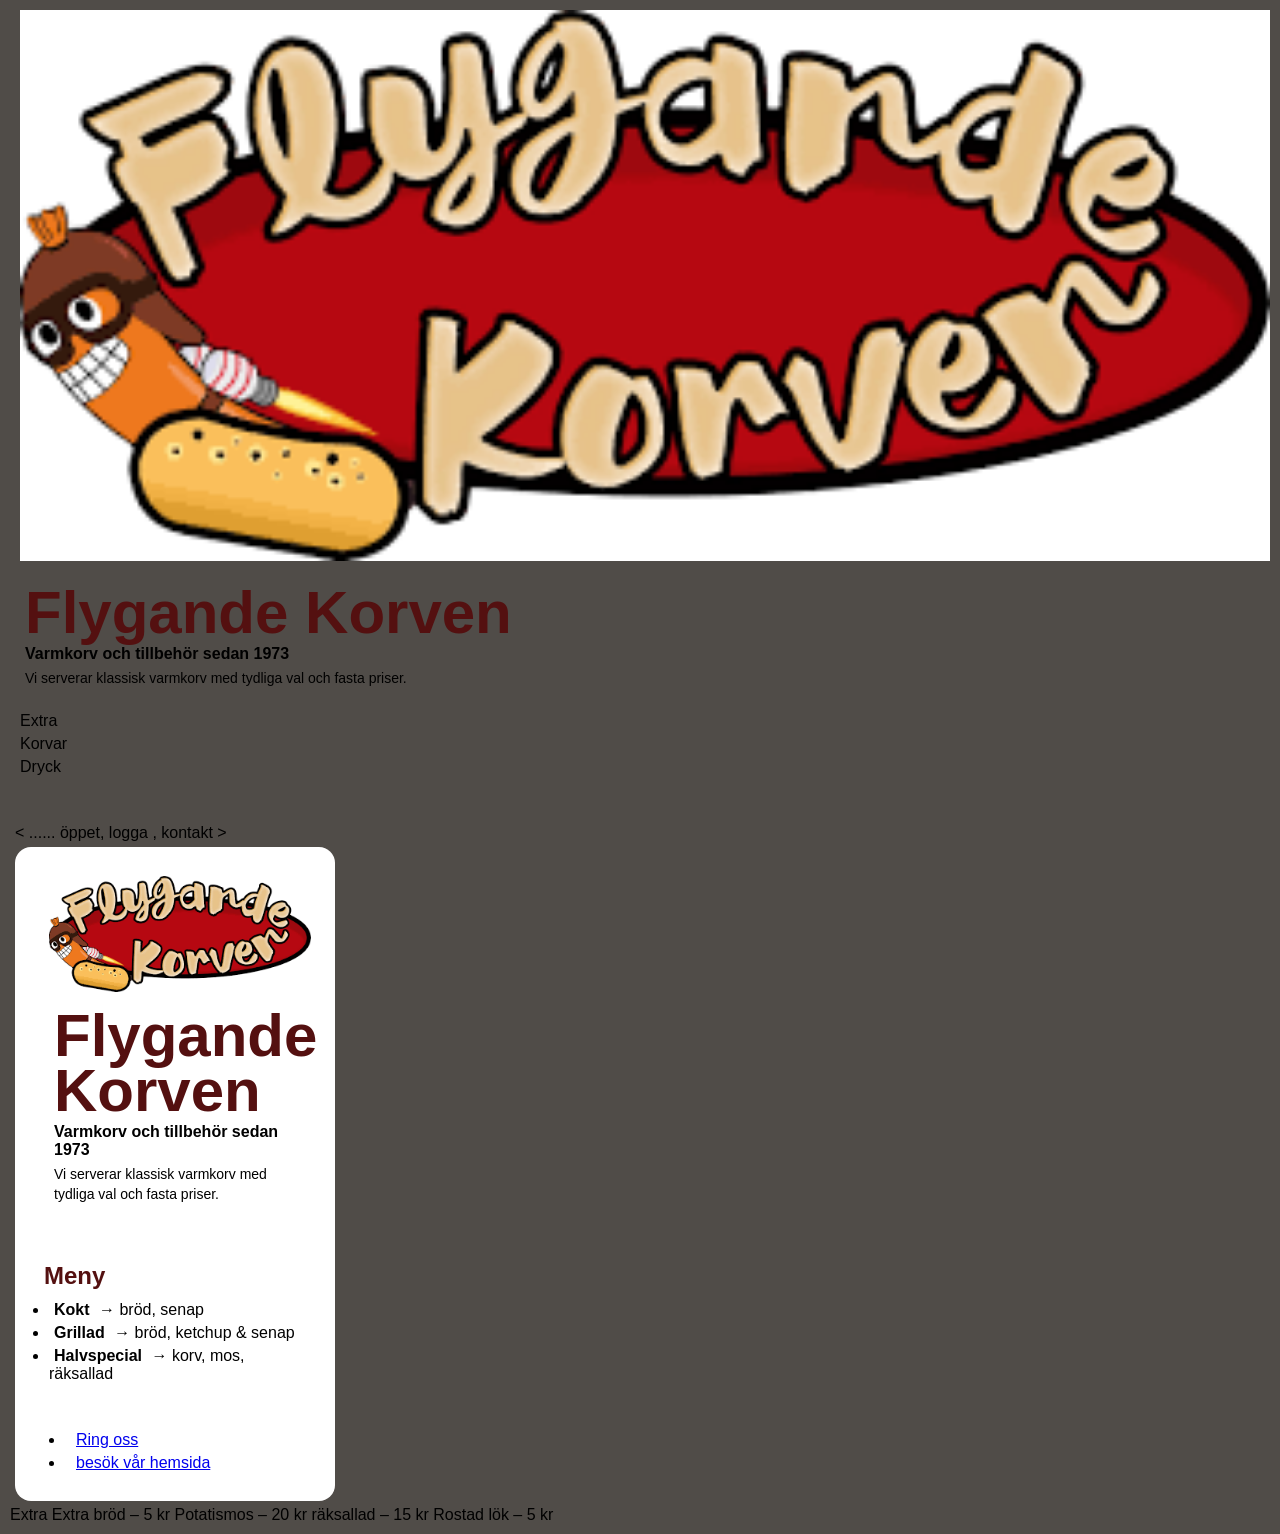
<file: index.html>
<!doctype html>
<html lang="sv">
 
  <head>
    <meta charset="utf-8">
    <meta name="viewport" content="width=device-width, initial-scale=1">
    <title>Flygande Korven</title>
    <link rel="stylesheet" href="style.css">
  </head>
 
    

<header class="site-header card">
  <img class="logo" src="assets/flygande-korven-logo.png" alt="Flygande Korven">
  <div>
    <h1>Flygande Korven</h1>
    <p class="tagline">Varmkorv och tillbehör sedan 1973</p>
    <p class="description">Vi serverar klassisk varmkorv med tydliga val och fasta priser.</p>
  </div>

</header>

<div class="menu-layout">
  <aside class="side-manu card">
    Extra
  </aside>
  <section class="main-menu card">
    Korvar
  </section>
  <aside class="side-menu card">
    Dryck
  </aside>
</div>


<footer class="site-footer card">
  < ...... öppet, logga , kontakt >
</footer>




<body>
  <div class="menu-card">
    <header>
    <img class="logo" src="assets/flygande-korven-logo.png" alt="Flygande Korven">
      <div>
        <h1>Flygande Korven</h1>
        <p class="tagline">Varmkorv och tillbehör sedan 1973</p>
        <p class="description">Vi serverar klassisk varmkorv med tydliga val och fasta priser.</p>
      </div>
    </header>


      <h2>Meny</h2>
    <ul>
      <li ><b>Kokt</b> &rarr; bröd, senap</li>
      <li><b>Grillad</b> &rarr; bröd, ketchup&nbsp;&&nbsp;senap</li>
      <li><b>Halvspecial</b> &rarr; korv, mos, räksallad</li>
    </ul>
    <footer>
      <li><a href="tel:0705865686"> Ring oss</a></li>
      <li><a href="https://flygandekorven.se/">besök vår hemsida</a></li>
    </footer>
  </div>
  </body>
</html>


Extra
Extra bröd – 5 kr
Potatismos – 20 kr
räksallad – 15 kr
Rostad lök – 5 kr
</file>
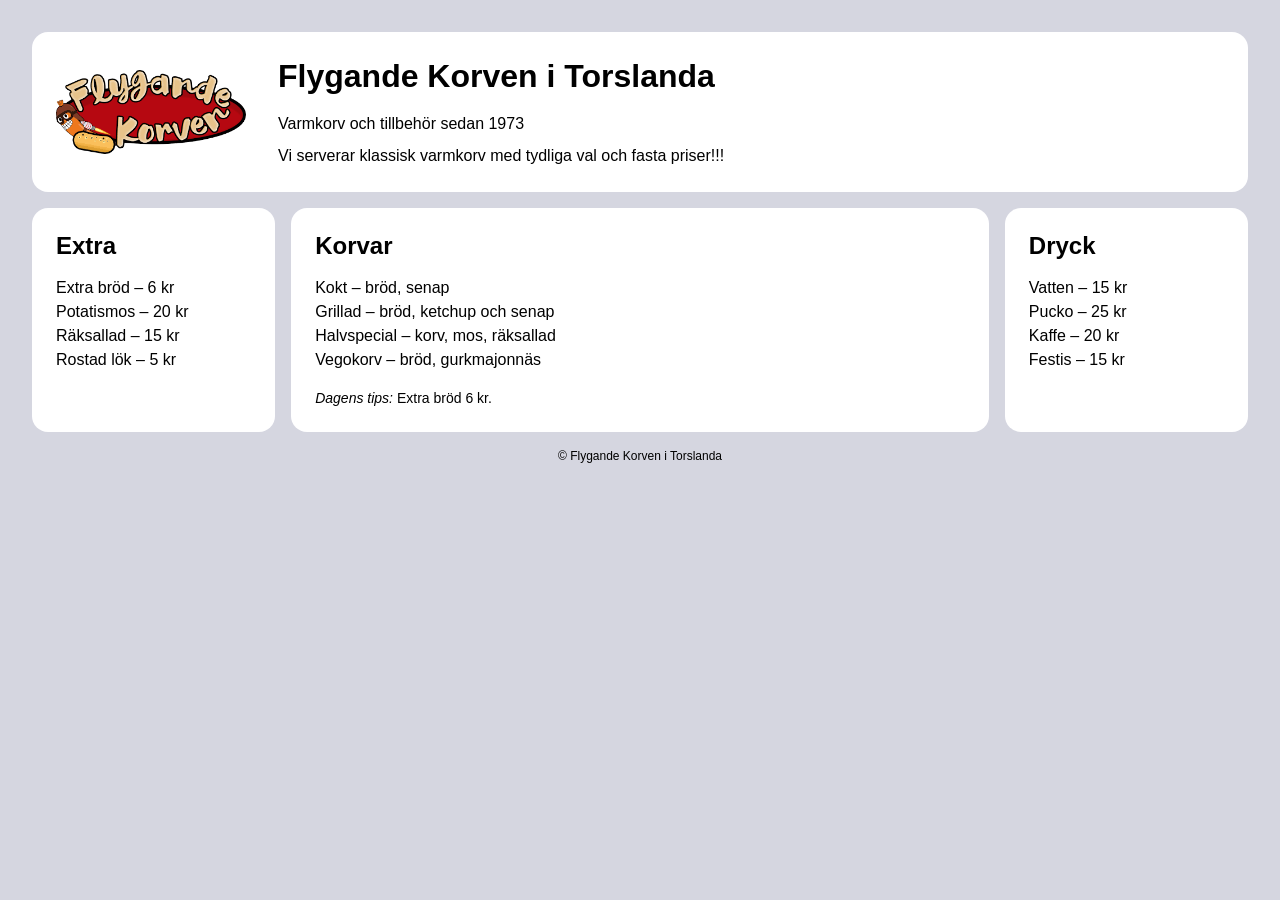
<file: flex/index.html>
<!doctype html>
<html lang="sv">
<head>
  <meta charset="utf-8">
  <meta name="viewport" content="width=device-width, initial-scale=1">
  <title>Flygande Korven i Torslanda</title>
  <link rel="stylesheet" href="style.css">
</head>
<body>

<div class="menu-wrapper">
<header class="card">
  <div class="logo"><img src="assets/flygande-korven-logo.png" alt="Flygande Korven"></div>
  <div class="text">
    <h1>Flygande Korven i Torslanda</h1>
        <p class="tagline">Varmkorv och tillbehör sedan 1973</p>
        <p class="description">
          Vi serverar klassisk varmkorv med tydliga val och fasta priser!!!
        </p>
  </div>
</header>
<div class="menu-middle">
<aside class="card side-menu">
  <h2>Extra</h2>
  <ul>
    <li>Extra bröd – 6 kr</li>
    <li>Potatismos – 20 kr</li>
    <li>Räksallad – 15 kr</li>
    <li>Rostad lök – 5 kr</li>
  </ul>
</aside>
<main class="card main-menu">
  <h2>Korvar</h2>
  <ul>
          <li><strong>Kokt</strong> – bröd, senap</li>
          <li><strong>Grillad</strong> – bröd, ketchup och senap</li>
          <li><strong>Halvspecial</strong> – korv, mos, räksallad</li>
          <li><strong>Vegokorv</strong> – bröd, gurkmajonnäs</li>
        </ul>
  <p class="menu-tip"><em>Dagens tips:</em> Extra bröd 6 kr.</p>
</main>
<aside class="card side-menu">
  <h2>Dryck</h2>
  <ul>
    <li>Vatten – 15 kr</li>
    <li>Pucko – 25 kr</li>
    <li>Kaffe – 20 kr</li>
    <li>Festis – 15 kr</li>
  </ul>
</aside>
</div>
<footer class="card">
  <div class="footer-copy">
    <h2>Öppet</h2>
    <ul><li>mån–fre 10–22</li><li>lör 12–24</li><li>sön 12–20</li></ul>
  </div>
  <div class="logo"><img src="assets/flygande-korven-logo.png" alt="Flygande Korven"></div>
  <div class="footer-copy">
    <h2>Kontakt</h2>
    <p>Flygande Korven i Torslanda</p>
    <p><strong>Ring:</strong> <a href="tel:031987654">031-987 654</a></p>
  </div>
</footer>
</div>
<p class="copyright">© Flygande Korven i Torslanda</p>
</body>
</html>
</file>
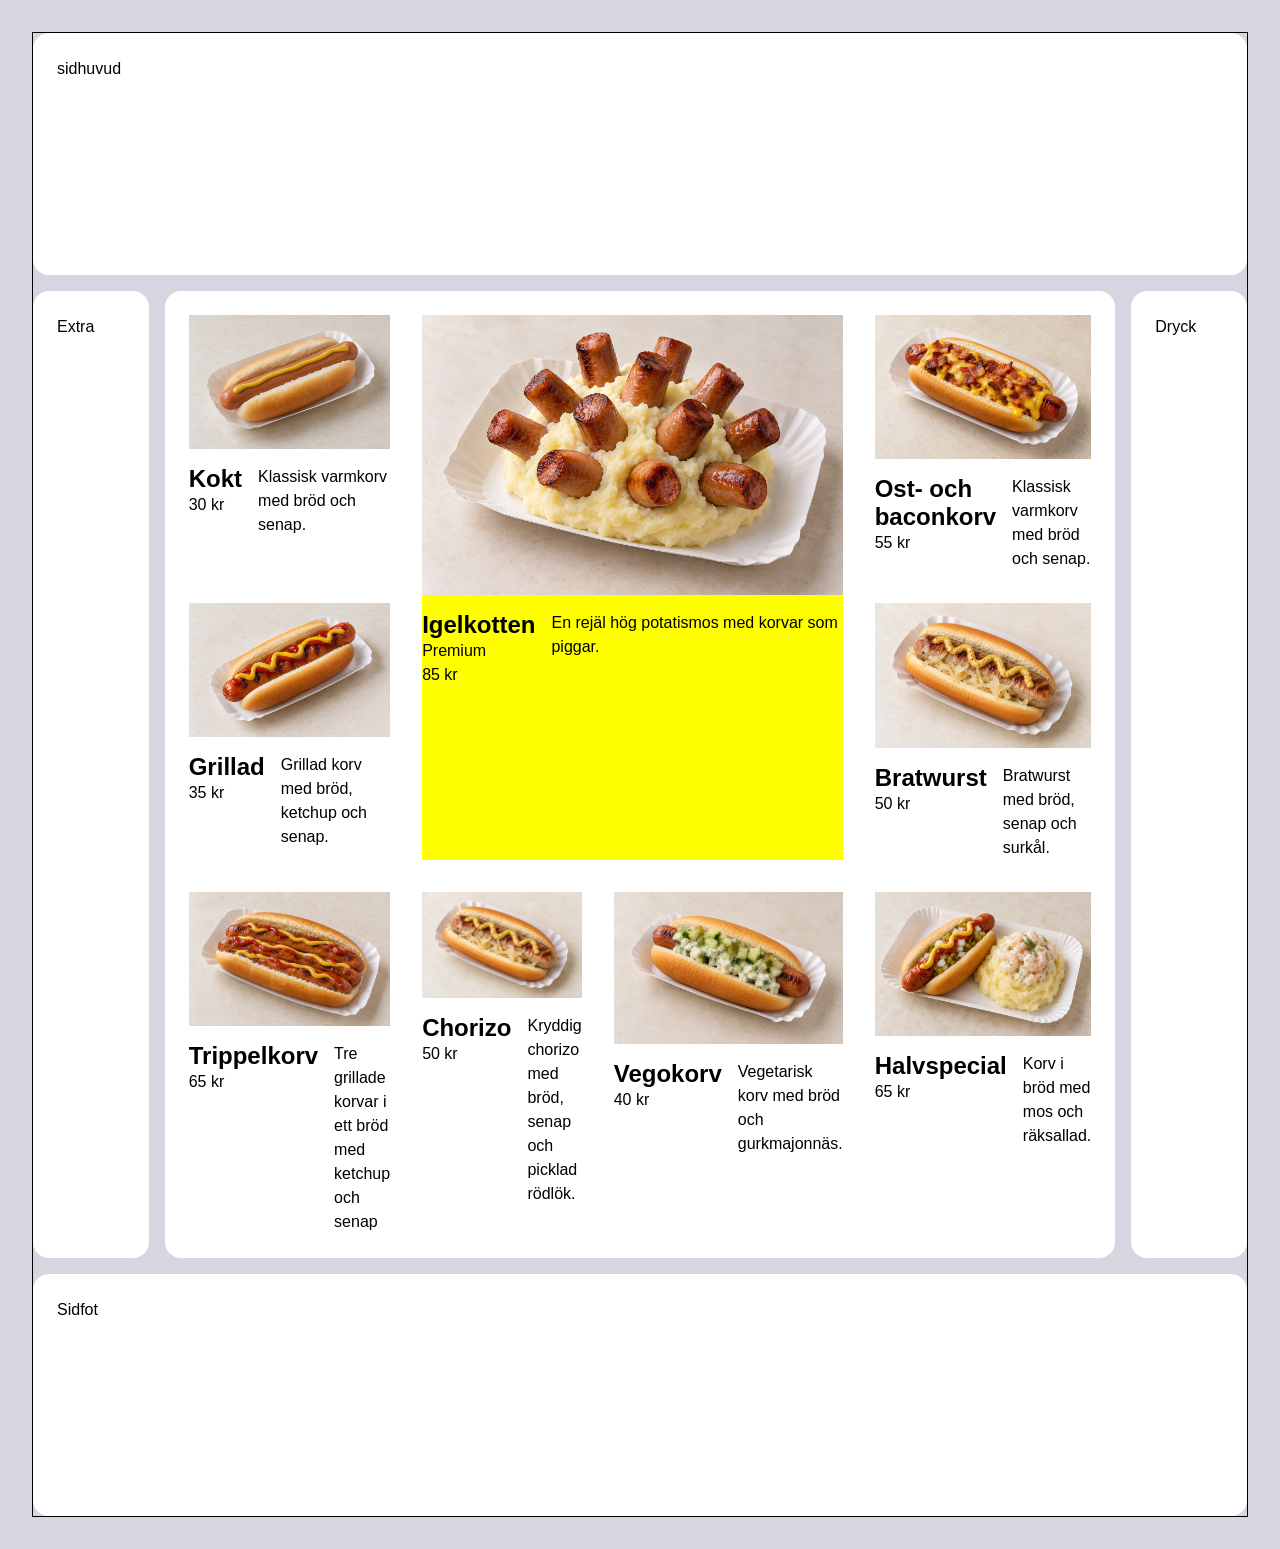
<file: grid/index.html>
<!doctype html>
<html lang="sv">
<head>
  <meta charset="utf-8">
  <meta name="viewport" content="width=device-width, initial-scale=1">
  <title>Flygande Korven – start med Flexbox</title>
  <link rel="stylesheet" href="style.css">
</head>
<body>

  <div class="layout">
    <header class=card> sidhuvud</header>
    <aside class=card> Extra</aside>
    <main class=card>    
      <article class="dish-card">
        <img src="assets/kokt.jpg" width="1536" height="1024" alt="Kokt korv i bröd med senap">
        <div class="dish-copy">
          <div class="dish-heading">
            <div class="dish-label"><h2 class="dish-name">Kokt</h2></div>
            <p class="dish-price">30 kr</p>
          </div>
          <p class="dish-description">Klassisk varmkorv med bröd och senap.</p>
        </div>
      </article>
      <article class="dish-card featured">
        <img src="assets/igelkotten.jpg" width="1536" height="1024" alt="Potatismos med grillade korvbitar som piggar">
        <div class="dish-copy">
          <div class="dish-heading">
            <div class="dish-label"><h2 class="dish-name">Igelkotten</h2><span class="premium">Premium</span></div>
            <p class="dish-price">85 kr</p>
          </div>
          <p class="dish-description">En rejäl hög potatismos med korvar som piggar.</p>
        </div>
      </article>
      <article class="dish-card">
        <img src="assets/ostbacon.jpg" width="1536" height="1024" alt="Korv i bröd med ost och bacon">
        <div class="dish-copy">
          <div class="dish-heading">
            <div class="dish-label"><h2 class="dish-name">Ost- och baconkorv</h2></div>
            <p class="dish-price">55 kr</p>
          </div>
          <p class="dish-description">Klassisk varmkorv med bröd och senap.</p>
        </div>
      </article>
      <article class="dish-card">
        <img src="assets/grillad.jpg" width="1536" height="1024" alt="Grillad korv i bröd med ketchup och senap">
        <div class="dish-copy">
          <div class="dish-heading">
            <div class="dish-label"><h2 class="dish-name">Grillad</h2></div>
            <p class="dish-price">35 kr</p>
          </div>
          <p class="dish-description">Grillad korv med bröd, ketchup och senap.</p>
        </div>
      </article>
      <article class="dish-card">
        <img src="assets/bratwurst.jpg" width="1536" height="1024" alt="Bratwurst i bröd med senap och surkål">
        <div class="dish-copy">
          <div class="dish-heading">
            <div class="dish-label"><h2 class="dish-name">Bratwurst</h2></div>
            <p class="dish-price">50 kr</p>
          </div>
          <p class="dish-description">Bratwurst med bröd, senap och surkål.</p>
        </div>
      </article>
      <article class="dish-card">
        <img src="assets/trippelkorv.jpg" width="1536" height="1024" alt="Tre korvar i ett bröd med ketchup och senap">
        <div class="dish-copy">
          <div class="dish-heading">
            <div class="dish-label"><h2 class="dish-name">Trippelkorv</h2></div>
            <p class="dish-price">65 kr</p>
          </div>
          <p class="dish-description">Tre grillade korvar i ett bröd med ketchup och senap</p>
        </div>
      </article>
      <article class="dish-card">
        <img src="assets/bratwurst.jpg" width="1536" height="1024" alt="Korv i bröd med senap, samma referensbild som Bratwurst">
        <div class="dish-copy">
          <div class="dish-heading">
            <div class="dish-label"><h2 class="dish-name">Chorizo</h2></div>
            <p class="dish-price">50 kr</p>
          </div>
          <p class="dish-description">Kryddig chorizo med bröd, senap och picklad rödlök.</p>
        </div>
      </article>
      <article class="dish-card">
        <img src="assets/vegokorv.jpg" width="1536" height="1024" alt="Vegokorv i bröd med gurkmajonnäs">
        <div class="dish-copy">
          <div class="dish-heading">
            <div class="dish-label"><h2 class="dish-name">Vegokorv</h2></div>
            <p class="dish-price">40 kr</p>
          </div>
          <p class="dish-description">Vegetarisk korv med bröd och gurkmajonnäs.</p>
        </div>
      </article>
      <article class="dish-card">
        <img src="assets/halvspecial.jpg" width="1536" height="1024" alt="Korv i bröd med mos och räksallad">
        <div class="dish-copy">
          <div class="dish-heading">
            <div class="dish-label"><h2 class="dish-name">Halvspecial</h2></div>
            <p class="dish-price">65 kr</p>
          </div>
          <p class="dish-description">Korv i bröd med mos och räksallad.</p>
        </div>
      </article>
</main>
    <Aside class=card>  Dryck</Aside>
    <footer class=card>  Sidfot</footer>
  </div>
  
<div class="menu-wrapper">
  <header class="card menu-header">
    <div class="logo"><img src="assets/flygande-korven-logo.png" width="338" height="149" alt="Flygande Korven"></div>
    <div class="text">
      <h1>Flygande Korven i Torslanda</h1>
      <div class="intro-lines"><p>Varmkorv och tillbehör sedan 1973</p><p>Vi serverar klassisk varmkorv med tydliga val och fasta priser.</p></div>
    </div>
  </header>
  <!-- Nästa steg: flytta upp de tre panelerna och ta bort denna wrapper. -->
  <div class="menu-middle">
  <aside class="card side-menu" aria-labelledby="extra-heading">
    <h2 id="extra-heading">Extra</h2>
    <ul><li>Extra bröd – 5 kr</li><li>Potatismos – 20 kr</li><li>Räksallad – 15 kr</li><li>Rostad lök – 5 kr</li></ul>
  </aside>
  <main class="card main-menu" aria-label="Korvmeny">
    <div class="dish-grid">
      <article class="dish-card">
        <img src="assets/kokt.jpg" width="1536" height="1024" alt="Kokt korv i bröd med senap">
        <div class="dish-copy">
          <div class="dish-heading">
            <div class="dish-label"><h2 class="dish-name">Kokt</h2></div>
            <p class="dish-price">30 kr</p>
          </div>
          <p class="dish-description">Klassisk varmkorv med bröd och senap.</p>
        </div>
      </article>
      <article class="dish-card featured">
        <img src="assets/igelkotten.jpg" width="1536" height="1024" alt="Potatismos med grillade korvbitar som piggar">
        <div class="dish-copy">
          <div class="dish-heading">
            <div class="dish-label"><h2 class="dish-name">Igelkotten</h2><span class="premium">Premium</span></div>
            <p class="dish-price">85 kr</p>
          </div>
          <p class="dish-description">En rejäl hög potatismos med korvar som piggar.</p>
        </div>
      </article>
      <article class="dish-card">
        <img src="assets/ostbacon.jpg" width="1536" height="1024" alt="Korv i bröd med ost och bacon">
        <div class="dish-copy">
          <div class="dish-heading">
            <div class="dish-label"><h2 class="dish-name">Ost- och baconkorv</h2></div>
            <p class="dish-price">55 kr</p>
          </div>
          <p class="dish-description">Klassisk varmkorv med bröd och senap.</p>
        </div>
      </article>
      <article class="dish-card">
        <img src="assets/grillad.jpg" width="1536" height="1024" alt="Grillad korv i bröd med ketchup och senap">
        <div class="dish-copy">
          <div class="dish-heading">
            <div class="dish-label"><h2 class="dish-name">Grillad</h2></div>
            <p class="dish-price">35 kr</p>
          </div>
          <p class="dish-description">Grillad korv med bröd, ketchup och senap.</p>
        </div>
      </article>
      <article class="dish-card">
        <img src="assets/bratwurst.jpg" width="1536" height="1024" alt="Bratwurst i bröd med senap och surkål">
        <div class="dish-copy">
          <div class="dish-heading">
            <div class="dish-label"><h2 class="dish-name">Bratwurst</h2></div>
            <p class="dish-price">50 kr</p>
          </div>
          <p class="dish-description">Bratwurst med bröd, senap och surkål.</p>
        </div>
      </article>
      <article class="dish-card">
        <img src="assets/trippelkorv.jpg" width="1536" height="1024" alt="Tre korvar i ett bröd med ketchup och senap">
        <div class="dish-copy">
          <div class="dish-heading">
            <div class="dish-label"><h2 class="dish-name">Trippelkorv</h2></div>
            <p class="dish-price">65 kr</p>
          </div>
          <p class="dish-description">Tre grillade korvar i ett bröd med ketchup och senap</p>
        </div>
      </article>
      <article class="dish-card">
        <img src="assets/bratwurst.jpg" width="1536" height="1024" alt="Korv i bröd med senap, samma referensbild som Bratwurst">
        <div class="dish-copy">
          <div class="dish-heading">
            <div class="dish-label"><h2 class="dish-name">Chorizo</h2></div>
            <p class="dish-price">50 kr</p>
          </div>
          <p class="dish-description">Kryddig chorizo med bröd, senap och picklad rödlök.</p>
        </div>
      </article>
      <article class="dish-card">
        <img src="assets/vegokorv.jpg" width="1536" height="1024" alt="Vegokorv i bröd med gurkmajonnäs">
        <div class="dish-copy">
          <div class="dish-heading">
            <div class="dish-label"><h2 class="dish-name">Vegokorv</h2></div>
            <p class="dish-price">40 kr</p>
          </div>
          <p class="dish-description">Vegetarisk korv med bröd och gurkmajonnäs.</p>
        </div>
      </article>
      <article class="dish-card">
        <img src="assets/halvspecial.jpg" width="1536" height="1024" alt="Korv i bröd med mos och räksallad">
        <div class="dish-copy">
          <div class="dish-heading">
            <div class="dish-label"><h2 class="dish-name">Halvspecial</h2></div>
            <p class="dish-price">65 kr</p>
          </div>
          <p class="dish-description">Korv i bröd med mos och räksallad.</p>
        </div>
      </article>
    </div>
  </main>
  <aside class="card side-menu" aria-labelledby="drink-heading">
    <h2 id="drink-heading">Dryck</h2>
    <ul><li>Vatten – 15 kr</li><li>Pucko – 25 kr</li><li>Kaffe – 20 kr</li><li>Festis – 15 kr</li></ul>
  </aside>
  </div>
  <footer class="card menu-footer">
    <div class="footer-copy">
      <h2>Öppet</h2>
      <ul><li>mån–fre 10–22</li><li>lör 12–24</li><li>sön 12–20</li></ul>
    </div>
    <div class="logo"><img src="assets/flygande-korven-logo.png" width="338" height="149" alt="Flygande Korven"></div>
    <div class="footer-copy contact">
      <div class="contact-content">
      <h2>Kontakt</h2>
      <ul><li>Korvvägen 1</li><li>Torslanda</li><li><a href="tel:031987654">Ring: 031-987 654</a></li></ul>
      </div>
    </div>
  </footer>
</div>
</body>
</html>
</file>
<file: style.css>
* {
    margin: 5px;
    padding: 0px;
    box-sizing: border-box;
}

body {
    font-family: Arial; 
    font-size: 16px; 
    color:#000000;
    background-color: rgb(80, 76, 72)
}


.tagline {
    font-weight: 700;
}

.description {
    font-size: 14px;
    line-height: 20px;
}

.menu-card img {
    max-width: 100€;
    margin-bottom: 16px;
}


h1 {font-family:Impact, Haettenschweiler, 'Arial Narrow bold', sans-serif;
font-size: 60px;
line-height: 55px;
color:#541010;
}

h2 {font-family:Arial, Helvetica, sans-serif;
font-size: 24px;
line-height: 24px;
color:#541010;
font-weight: bold;
padding-bottom: 8px;
padding-top: 36px;
}

.menu-card {
    background-color:white;
    padding: 24px;
    width: 320px;
    border-radius: 16px;
}

.logo {
    display: block;
    width: 100%;
    height: auto;
    margin-bottom: 24px;
}

header {
    margin-bottom: 24px;
}

footer {
    margin-top: 48px;
}
</file>
<file: flex/style.css>
/* Gemensamma grundstilar från den första menyn. */
* { box-sizing: border-box; }
body { color: #000; font-family: Arial, sans-serif; font-size: 16px; margin: 0; padding: 32px; background: #d5d6e0; line-height: 24px; }
h1, h2, p, ul { margin: 0; }
h1 { font-size: 32px; line-height: 40px; }
h2 { font-size: 24px; line-height: 28px; }
ul { list-style: none; padding: 0; }
.main-menu li strong { font-weight: 400; }
a { color: inherit; }
.tagline { font-weight: 400; }
.description { font-size: 16px; line-height: 24px; }
.menu-tip { font-size: 14px; line-height: 20px; }
.copyright { margin-top: 16px; font-size: 12px; line-height: 16px; text-align: center; }
.card { background: #fff; border-radius: 16px; padding: 24px; }
.logo img { display: block; width: 100%; max-width: 190px; height: auto; }

.menu-wrapper {
  display: flex;
  flex-direction: column;
  gap: 16px;
}

.menu-middle {
  display: flex;
  gap: 16px;
}

.menu-middle > aside { flex-basis: 20%; min-width: 0; }
.menu-middle > .main-menu { flex-grow: 1; min-width: 0; }

.menu-wrapper > header { display: flex; align-items: center; gap: 32px; }
.logo { flex-basis: 190px; flex-shrink: 0; min-width: 0; display: flex; align-items: center; justify-content: center; }

.text {
  flex-grow: 1;
  min-width: 0;
  display: flex;
  flex-direction: column;
  align-items: flex-start;
  justify-content: center;
  gap: 8px;
  text-align: left;
}
.text h1 { margin-bottom: 8px; }

.menu-wrapper > footer { display: none; justify-content: space-between; gap: 16px; }
.footer-copy { flex-basis: 20%; min-width: 0; }

.footer-copy {
  display: flex;
  flex-direction: column;
  align-items: flex-start;
  justify-content: flex-start;
  gap: 16px;
  text-align: left;
}
.side-menu, .main-menu { display: flex; flex-direction: column; gap: 16px; }


.layout {
  display: grid; 
}
</file>
<file: grid/style.css>
/* Gemensamma grundstilar från den första menyn. */
* { box-sizing: border-box; }
body { color: #000; font-family: Arial, sans-serif; font-size: 16px; margin: 0; padding: 32px; background: #d5d6e0; line-height: 24px; }
h1, h2, h3, p, ul { margin: 0; }
h1 { font-size: 32px; line-height: 40px; }
h2 { font-size: 24px; line-height: 28px; }
ul { list-style: none; padding: 0; }
.main-menu li strong { font-weight: 400; }
a { color: inherit; }
.tagline { font-weight: 400; }
.description { font-size: 16px; line-height: 24px; }
.menu-tip { font-size: 14px; line-height: 20px; }
.copyright { margin-top: 16px; font-size: 12px; line-height: 16px; text-align: center; }
.card { background: #fff; border-radius: 16px; padding: 24px; }
.logo img { display: block; width: 100%; max-width: 190px; height: auto; }

.menu-wrapper {
  display: none;
  flex-direction: column;
  gap: 16px;
}

.menu-middle {
  display: flex;
  gap: 16px;
}

.menu-middle > aside { flex-basis: 20%; min-width: 0; }
.menu-middle > .main-menu { flex-grow: 1; min-width: 0; }

.menu-wrapper > header { display: flex; align-items: center; gap: 32px; }
.logo { flex-basis: 190px; flex-shrink: 0; min-width: 0; display: flex; align-items: center; justify-content: center; }

.text {
  flex-grow: 1;
  min-width: 0;
  display: flex;
  flex-direction: column;
  align-items: flex-start;
  justify-content: center;
  gap: 8px;
  text-align: left;
}
.text h1 { margin-bottom: 8px; }

.menu-wrapper > footer { display: flex; justify-content: space-between; gap: 16px; }
.footer-copy { flex-basis: 20%; min-width: 0; }

.footer-copy {
  display: flex;
  flex-direction: column;
  align-items: flex-start;
  justify-content: flex-start;
  gap: 16px;
  text-align: left;
}
.side-menu, .main-menu { display: flex; flex-direction: column; gap: 16px; }

/* Bonus för smala fönster. */
@media (max-width: 900px) {
  body { padding: 16px; }
  .menu-wrapper > header, .menu-middle, .menu-wrapper > footer { flex-direction: column; }
  .logo, .menu-middle > aside, .footer-copy { flex-basis: auto; }
  .menu-middle > .main-menu { flex-grow: 0; }
}

/* Nya menybilder: bara en grundregel så att de ryms i sidan.
   Korvkortens utseende, Flexbox och Grid skriver du själv. */
.dish-card img { display: block; max-width: 100%; height: auto; }

/* Din uppgift: se README.md och Figma. Börja med HTML-strukturen. */

/* Samma gruppering av kontaktuppgifterna som i den tidigare footern. */
.contact-content { display: flex; flex-direction: column; gap: 16px; }


.layout {
  display: grid;
  border: 1px solid black;
  grid-template-columns: 1fr 4fr 1fr;
  grid-template-rows: 1fr 4fr 1fr;
  gap: 16px;
}

header,
footer {
  grid-column: 1 / -1;
}

main {
  display: grid;
  grid-template-columns: 1fr 1fr 1fr 1fr;
  gap: 32px;
}

.featured {
background: yellow;
grid-column: span 2;
grid-row: span 2;
}

.dish-card {
display: flex; 
flex-direction: column;
gap: 16px;
}

.dish-copy {
  display: flex; 
  flex-direction: row;
  justify-content: space-between;
  gap: 16px
}

.dish-card img {
  aspect-ratio: 3/2;
  object-fit: cover;
}


@media (max-width:500px) {
  .layout {
    grid-template-columns: 1fr;
  }
}
</file>
